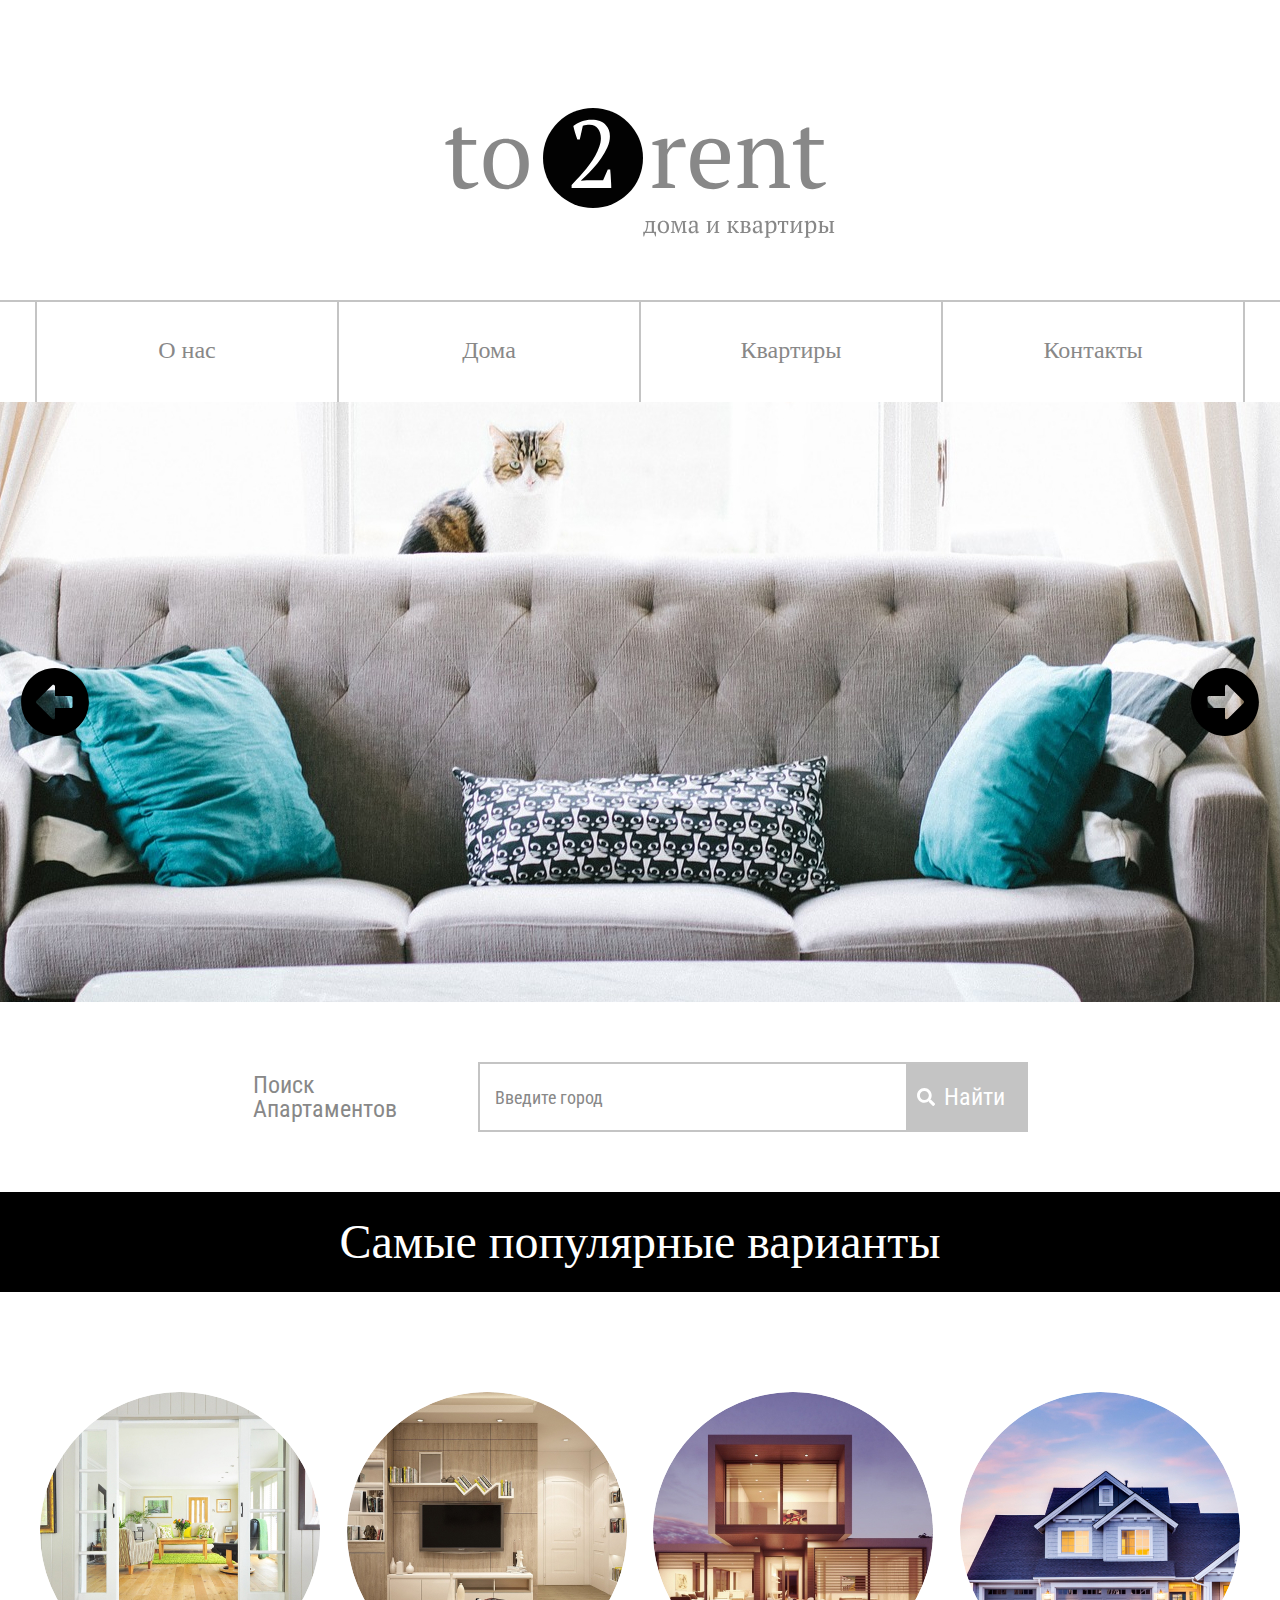
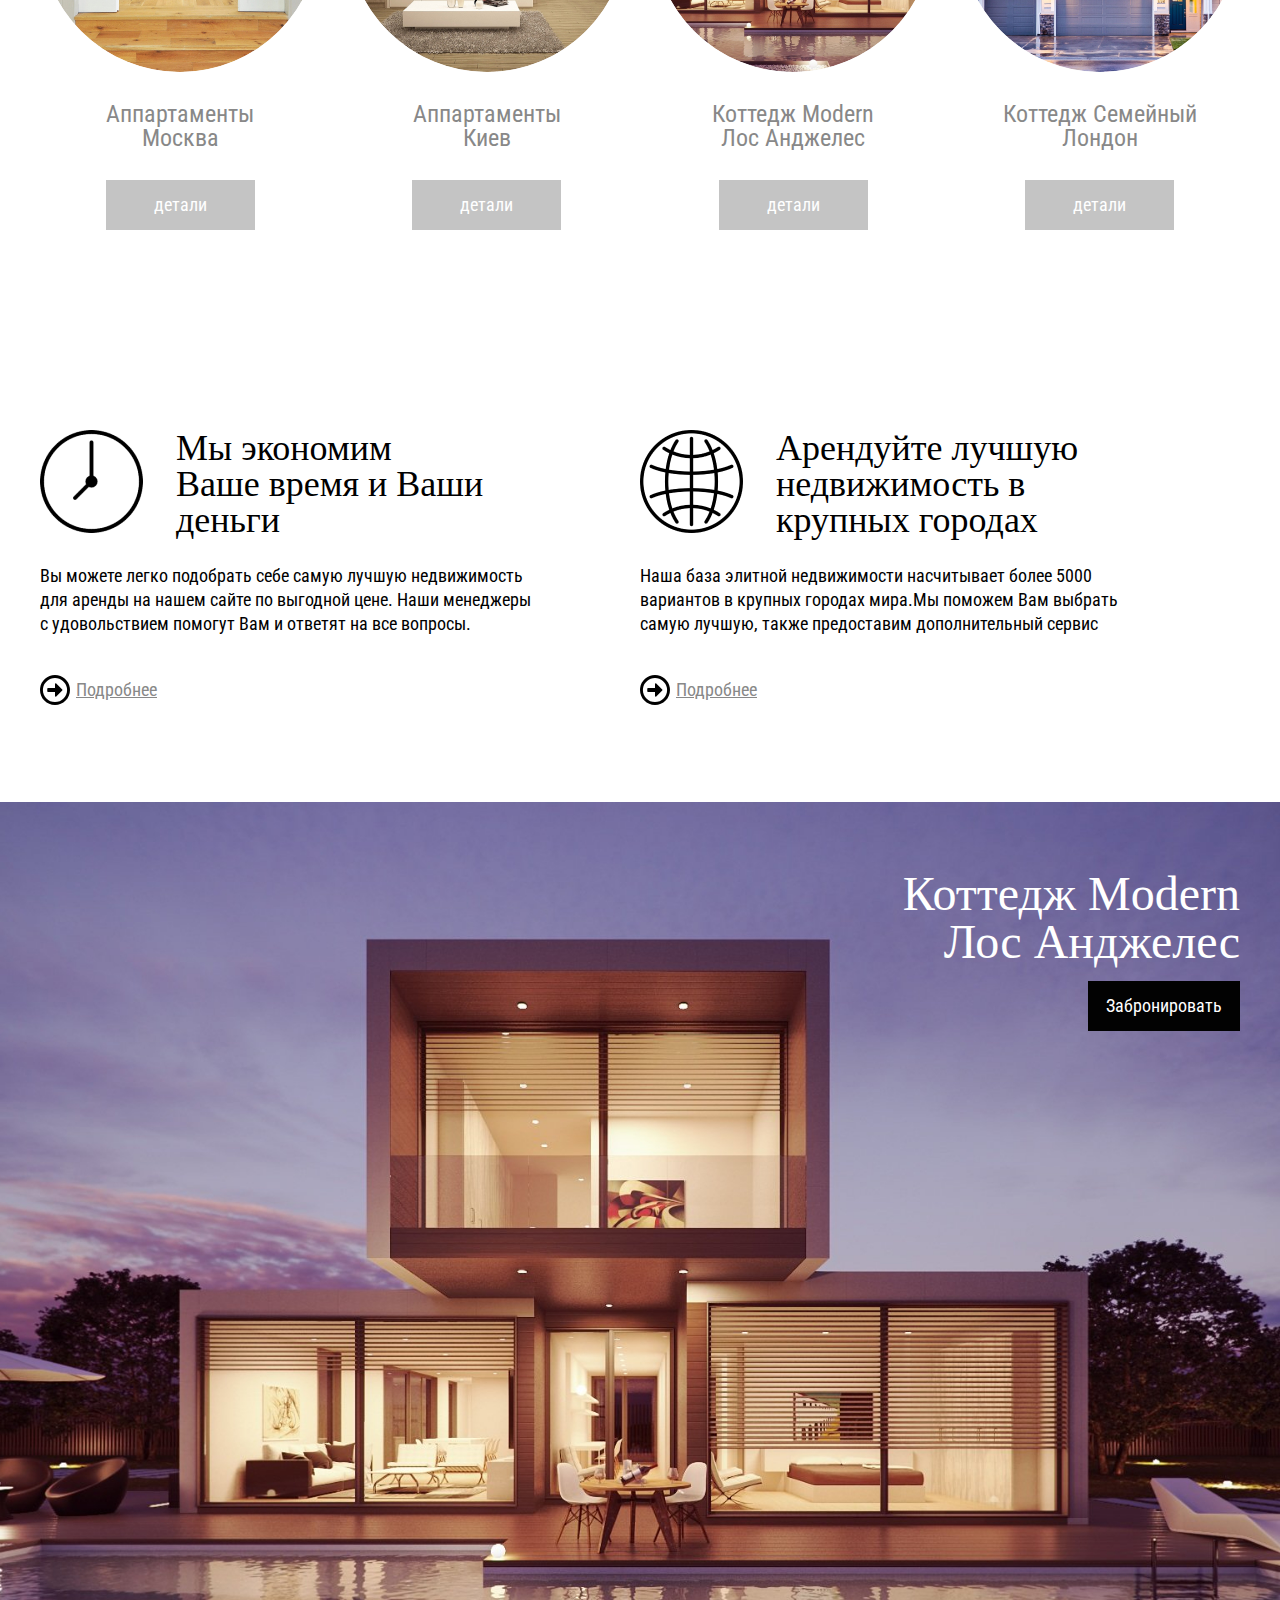
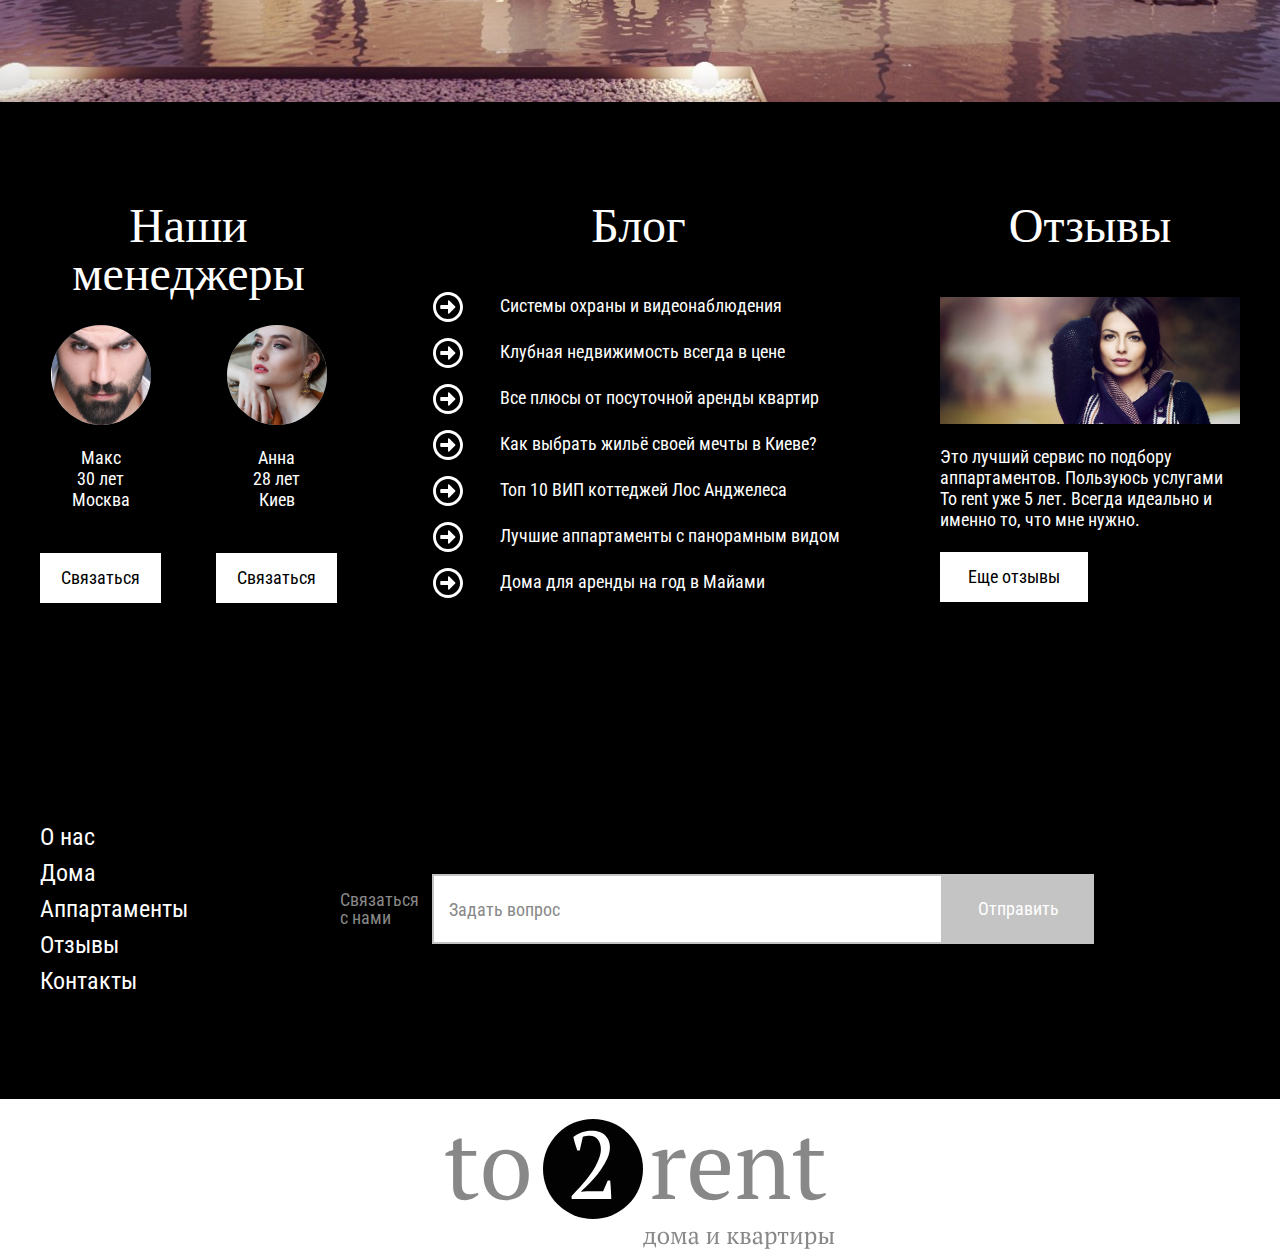
<file: index.html>
<!DOCTYPE html>
<html lang="ru">

<head>
    <meta charset="UTF-8">
    <meta name="viewport" content="width=device-width, initial-scale=1.0"> <!-- initial-scale=1.0, maximum-scale=1.0 ,user-scalable=0-->
    <meta http-equiv="content-type" content="text/html;charset=UTF-8" />
    <title>to2rent</title>
    <link
        href="https://fonts.googleapis.com/css2?family=PT+Serif:ital@1&family=Roboto+Condensed&display=swap&subset=cyrillic"
        rel="stylesheet">
    <link rel="stylesheet" href="./css/slick.css">
    <link rel="stylesheet" href="./css/main.css">
    
</head>

<body>
    <div class="wrapper">
        <header html="header.html"></header>
        <div html="content.html"></div>
        <div html="footer.html"></div>
    </div>

    <script src="./libraries/jquery-3.5.1.min.js"></script>
    <script src="./js/slick.min.js"></script>
    <script src="./js/postmain.js"></script>
    <script src="./js/main.js"></script>
</body>

</html>
</file>
<file: css/main.css>
@charset "UTF-8";
/*Обнуление*/
* {
  padding: 0;
  margin: 0;
  border: 0;
}

*,
*:before,
*:after {
  -webkit-box-sizing: border-box;
  box-sizing: border-box;
}

:focus,
:active {
  outline: none;
}

a:focus,
a:active {
  outline: none;
}

nav,
footer,
header,
aside {
  display: block;
}

html,
body {
  height: 100%;
  width: 100%;
  font-size: 100%;
  line-height: 1;
  font-size: 14px;
  -ms-text-size-adjust: 100%;
  -moz-text-size-adjust: 100%;
  -webkit-text-size-adjust: 100%;
}

input,
button,
textarea {
  font-family: inherit;
}

input::-ms-clear {
  display: none;
}

button {
  cursor: pointer;
}

button::-moz-focus-inner {
  padding: 0;
  border: 0;
}

a,
a:visited {
  text-decoration: none;
}

a:hover {
  text-decoration: none;
}

ul li {
  list-style: none;
}

img {
  vertical-align: top;
}

h1,
h2,
h3,
h4,
h5,
h6 {
  font-size: inherit;
  font-weight: inherit;
}

/*--------------------*/
.body {
  font-family: "Roboto Condensed", sans-serif;
  font-weight: 400;
}

.container {
  max-width: 1230px;
  padding: 0 15px;
  margin: 0 auto;
}

@media (max-width: 1200px) {
  .container {
    max-width: 970px;
  }
}

@media (max-width: 992px) {
  .container {
    max-width: 750px;
  }
}

@media (max-width: 767px) {
  .container {
    max-width: none;
  }
}

.header__logo {
  max-width: 100%;
  padding: 88px 0 60px 0;
}

@media (max-width: 1200px) {
  .header__logo {
    padding: 44px 0 30px 0;
  }
}

@media (max-width: 767px) {
  .header__logo {
    padding: 40px 0 30px;
  }
}

.logo {
  text-align: center;
}

.logo__img {
  max-width: 100%;
  padding: 0 20px;
}

@media (max-width: 767px) {
  .logo__img {
    max-width: 250px;
  }
}

.menu__list {
  display: -webkit-box;
  display: -ms-flexbox;
  display: flex;
  -webkit-box-pack: center;
      -ms-flex-pack: center;
          justify-content: center;
  border-top: 2px solid #c4c4c4;
}

@media (max-width: 767px) {
  .menu__list {
    -webkit-box-orient: vertical;
    -webkit-box-direction: normal;
        -ms-flex-direction: column;
            flex-direction: column;
    -webkit-box-align: center;
        -ms-flex-align: center;
            align-items: center;
  }
}

.menu__list-item {
  text-align: center;
  border-left: 2px solid #c4c4c4;
}

@media (max-width: 992px) {
  .menu__list-item {
    width: 120px;
  }
}

@media (max-width: 767px) {
  .menu__list-item {
    border: none;
    width: 100%;
    border-bottom: 2px solid #c4c4c4;
  }
}

.menu__list-item:last-child {
  border-right: 2px solid #c4c4c4;
}

@media (max-width: 767px) {
  .menu__list-item:last-child {
    border: none;
    border-bottom: 2px solid #c4c4c4;
  }
}

.menu__list-link {
  width: 300px;
  font-size: 24px;
  line-height: 28px;
  color: #888888;
  display: block;
  padding: 34px 10px 38px 10px;
  -webkit-transition: all 0.5s;
  transition: all 0.5s;
}

@media (max-width: 1200px) {
  .menu__list-link {
    width: 170px;
    padding: 17px 5px 19px;
  }
}

@media (max-width: 992px) {
  .menu__list-link {
    padding: 10px 5px 12px;
    font-size: 20px;
    line-height: 24px;
  }
}

@media (max-width: 767px) {
  .menu__list-link {
    -webkit-box-pack: center;
        -ms-flex-pack: center;
            justify-content: center;
    margin: auto;
  }
}

.menu__list-link:hover {
  background: #020202;
  color: white;
}

@media (max-width: 992px) {
  .menu__list-link {
    width: 100%;
  }
}

.slider__item {
  min-height: 600px;
  background-repeat: no-repeat;
  background-size: cover;
  background-position: top center;
}

@media (max-width: 1200px) {
  .slider__item {
    min-height: 400px;
  }
}

@media (max-width: 992px) {
  .slider__item {
    min-height: 300px;
  }
}

@media (max-width: 767px) {
  .slider__item {
    min-height: 200px;
  }
}

.slick-arrow {
  width: 70px;
  height: 70px;
  border: none;
  outline: none;
  background-color: transparent;
  position: absolute;
  top: 50%;
  z-index: 5;
  -webkit-transform: translateY(-50%);
          transform: translateY(-50%);
}

.slick-next {
  right: 20px;
}

.slick-prev {
  left: 20px;
}

.search {
  font-family: Roboto Condensed;
}

.search__inner {
  padding: 60px 70px;
}

@media (max-width: 992px) {
  .search__inner {
    padding: 40px 35px;
  }
}

@media (max-width: 600px) {
  .search__inner {
    padding: 20px;
  }
}

.search__form {
  display: -webkit-box;
  display: -ms-flexbox;
  display: flex;
  -webkit-box-pack: center;
      -ms-flex-pack: center;
          justify-content: center;
  -webkit-box-align: center;
      -ms-flex-align: center;
          align-items: center;
}

@media (max-width: 600px) {
  .search__form {
    -ms-flex-wrap: wrap;
        flex-wrap: wrap;
  }
}

.search__form-label {
  font-size: 24px;
  line-height: 24px;
  color: #888888;
  margin: 0 69px 0 0;
  width: 156px;
}

@media (max-width: 600px) {
  .search__form-label {
    margin: 0 0 10px 0;
    width: 100%;
    font-size: 20px;
  }
}

.search__form-input {
  width: 430px;
  height: 70px;
  font-size: 18px;
  line-height: 24px;
  color: #888888;
  border: 2px solid #c4c4c4;
  padding: 0 15px;
}

@media (max-width: 992px) {
  .search__form-input {
    height: 60px;
  }
}

@media (max-width: 600px) {
  .search__form-input {
    width: 100%;
    height: 50px;
  }
}

.search__form-input::-webkit-input-placeholder {
  font-family: Roboto Condensed;
  font-weight: 400;
  font-size: 18px;
  line-height: 24px;
  color: #888888;
}

.search__form-input:-ms-input-placeholder {
  font-family: Roboto Condensed;
  font-weight: 400;
  font-size: 18px;
  line-height: 24px;
  color: #888888;
}

.search__form-input::-ms-input-placeholder {
  font-family: Roboto Condensed;
  font-weight: 400;
  font-size: 18px;
  line-height: 24px;
  color: #888888;
}

.search__form-input::placeholder {
  font-family: Roboto Condensed;
  font-weight: 400;
  font-size: 18px;
  line-height: 24px;
  color: #888888;
}

.search__form-btn {
  font-size: 24px;
  line-height: 24px;
  background-color: #c4c4c4;
  color: #ffffff;
  padding: 23px 23px 23px 36px;
  position: relative;
}

@media (max-width: 992px) {
  .search__form-btn {
    padding: 18px 23px 18px 36px;
  }
}

@media (max-width: 600px) {
  .search__form-btn {
    width: 100%;
    padding: 10px 23px;
  }
}

.search__form-btn::before {
  content: "";
  background-image: url(/images/content/search.svg);
  background-repeat: no-repeat;
  width: 18px;
  height: 18px;
  position: absolute;
  top: 26px;
  left: 9px;
}

@media (max-width: 992px) {
  .search__form-btn::before {
    top: 22px;
    left: 11px;
  }
}

@media (max-width: 600px) {
  .search__form-btn::before {
    display: none;
  }
}

.popular {
  text-align: center;
}

.popular__title {
  background: #000000;
  font-size: 48px;
  line-height: 64px;
  color: #ffffff;
  font-weight: 400;
  text-align: center;
  padding: 18px 15px;
}

@media (max-width: 776px) {
  .popular__title {
    font-size: 36px;
    line-height: 42px;
  }
}

.popular__inner {
  display: -webkit-box;
  display: -ms-flexbox;
  display: flex;
  -webkit-box-pack: justify;
      -ms-flex-pack: justify;
          justify-content: space-between;
  -ms-flex-wrap: wrap;
      flex-wrap: wrap;
  padding: 100px 0;
}

@media (max-width: 1200px) {
  .popular__inner {
    -ms-flex-pack: distribute;
        justify-content: space-around;
    padding: 50px 0 30px 0;
  }
}

@media (max-width: 992px) {
  .popular__inner {
    padding: 50px 0 0 0;
  }
}

.popular__item {
  width: 280px;
  display: -webkit-box;
  display: -ms-flexbox;
  display: flex;
  -webkit-box-orient: vertical;
  -webkit-box-direction: normal;
      -ms-flex-direction: column;
          flex-direction: column;
  -webkit-box-align: center;
      -ms-flex-align: center;
          align-items: center;
  -webkit-box-pack: justify;
      -ms-flex-pack: justify;
          justify-content: space-between;
}

@media (max-width: 1200px) {
  .popular__item {
    -webkit-box-flex: 0;
        -ms-flex: 0 0 50%;
            flex: 0 0 50%;
    padding-bottom: 30px;
  }
}

@media (max-width: 767px) {
  .popular__item {
    margin: 0 10px;
  }
}

.popular__img {
  width: 280px;
  height: 280px;
  border-radius: 50%;
  -o-object-fit: cover;
     object-fit: cover;
}

@media (max-width: 1200px) {
  .popular__img {
    width: 350px;
    height: 350px;
  }
}

@media (max-width: 992px) {
  .popular__img {
    width: 280px;
    height: 280px;
  }
}

@media (max-width: 767px) {
  .popular__img {
    width: 350px;
    height: 350px;
  }
}

@media (max-width: 500px) {
  .popular__img {
    width: 280px;
    height: 280px;
  }
}

.popular__item-title {
  font-family: Roboto Condensed;
  font-weight: 400;
  font-size: 24px;
  line-height: 24px;
  color: #888888;
  padding: 30px 10px;
}

@media (max-width: 500px) {
  .popular__item-title {
    padding: 20px 10px;
  }
}

.popular__link {
  font-family: Roboto Condensed;
  font-size: 18px;
  line-height: 24px;
  color: #ffffff;
  background: #c4c4c4;
  border: 2px solid #c4c4c4;
  padding: 13px 48px;
  border: none;
}

.reason__inner {
  display: -webkit-box;
  display: -ms-flexbox;
  display: flex;
  -webkit-box-pack: justify;
      -ms-flex-pack: justify;
          justify-content: space-between;
  padding: 100px 0;
}

@media (max-width: 1200px) {
  .reason__inner {
    padding: 30px 0;
    -ms-flex-wrap: wrap;
        flex-wrap: wrap;
  }
}

.reason__item {
  width: 600px;
  padding-right: 100px;
}

@media (max-width: 1200px) {
  .reason__item {
    width: 100%;
    padding: 0 30px 30px 30px;
  }
}

@media (max-width: 992px) {
  .reason__item {
    padding: 0 20px 30px 20px;
  }
}

@media (max-width: 620px) {
  .reason__item {
    padding: 0 0 30px 0;
  }
}

.reason__title {
  font-weight: 400;
  font-size: 36px;
  line-height: 36px;
  color: #000000;
  padding-left: 136px;
  margin-bottom: 26px;
  position: relative;
}

@media (max-width: 1200px) {
  .reason__title {
    padding-left: 70px;
  }
}

@media (max-width: 620px) {
  .reason__title {
    font-size: 24px;
    line-height: 24px;
  }
}

.reason__title::before {
  content: "";
  width: 103px;
  height: 103px;
  position: absolute;
  top: 0;
  left: 0;
}

.reason .reason__title--icon01::before {
  content: "";
  background-image: url(/images/content/icon/icons01.png);
}

@media (max-width: 1200px) {
  .reason .reason__title--icon01::before {
    width: 50px;
    height: 50px;
    background-size: cover;
  }
}

.reason .reason__title--icon02::before {
  content: "";
  background-image: url(/images/content/icon/icons02.png);
}

@media (max-width: 1200px) {
  .reason .reason__title--icon02::before {
    width: 50px;
    height: 50px;
    background-size: cover;
  }
}

.reason__text {
  font-family: Roboto Condensed;
  font-size: 18px;
  line-height: 24px;
  color: #000000;
  margin-bottom: 42px;
}

.reason__link {
  font-family: Roboto Condensed;
  font-size: 18px;
  line-height: 24px;
  -webkit-text-decoration-line: underline;
          text-decoration-line: underline;
  color: #888888;
  padding-left: 36px;
  position: relative;
}

.reason__link::before {
  content: "";
  background-image: url(/images/content/icon/arrow-black.svg);
  width: 30px;
  height: 30px;
  position: absolute;
  top: -4px;
  left: 0;
}

.best {
  min-height: 100vh;
  background-repeat: no-repeat;
  background-size: cover;
  background-position: top center;
  text-align: right;
}

@media (max-width: 1200px) {
  .best {
    min-height: 80vh;
  }
}

@media (max-width: 992px) {
  .best {
    min-height: 600px;
  }
}

@media (max-width: 767px) {
  .best {
    min-height: 400px;
  }
}

.best__title {
  max-width: 492px;
  margin-left: auto;
  font-size: 48px;
  line-height: 48px;
  font-weight: 400;
  color: #ffffff;
  padding: 68px 0 15px 0;
}

@media (max-width: 767px) {
  .best__title {
    font-size: 34px;
    line-height: 34px;
  }
}

.best__link {
  font-family: Roboto Condensed;
  font-size: 18px;
  line-height: 18px;
  color: #ffffff;
  display: inline-block;
  background: #020202;
  padding: 16px 18px;
}

.about {
  background-color: #000000;
  padding: 100px 0;
}

@media (max-width: 1200px) {
  .about {
    padding: 50px 0;
  }
}

@media (max-width: 767px) {
  .about {
    padding: 20px 0;
  }
}

.about__inner {
  display: -webkit-box;
  display: -ms-flexbox;
  display: flex;
  -webkit-box-pack: justify;
      -ms-flex-pack: justify;
          justify-content: space-between;
}

@media (max-width: 1200px) {
  .about__inner {
    -ms-flex-wrap: wrap;
        flex-wrap: wrap;
  }
}

.about__title {
  font-weight: 400;
  font-size: 48px;
  line-height: 48px;
  color: #ffffff;
  text-align: center;
  margin-bottom: 27px;
}

@media (max-width: 767px) {
  .about__title {
    font-size: 34px;
    line-height: 34px;
    margin-bottom: 17px;
  }
}

.managers {
  -webkit-box-flex: 0;
      -ms-flex: 0 0 297px;
          flex: 0 0 297px;
}

@media (max-width: 992px) {
  .managers {
    padding-right: 15px;
  }
}

@media (max-width: 767px) {
  .managers {
    margin: 0 auto;
    padding-right: 0px;
    padding-bottom: 30px;
    max-width: 100%;
  }
}

.managers__items {
  display: -webkit-box;
  display: -ms-flexbox;
  display: flex;
  -webkit-box-pack: justify;
      -ms-flex-pack: justify;
          justify-content: space-between;
  text-align: center;
}

.managers__item {
  -webkit-box-flex: 0;
      -ms-flex: 0 0 120px;
          flex: 0 0 120px;
}

.managers__img01, .managers__img02 {
  width: 100px;
  height: 100px;
  border-radius: 50%;
  -o-object-fit: cover;
     object-fit: cover;
  margin-bottom: 22px;
}

.managers__list {
  font-family: Roboto Condensed;
  font-size: 18px;
  line-height: 21px;
  color: #ffffff;
  list-style: none;
}

.managers__btn {
  font-family: Roboto Condensed;
  font-size: 18px;
  line-height: 18px;
  color: #000000;
  background-color: #ffffff;
  padding: 16px 21px;
  margin-top: 43px;
}

@media (max-width: 767px) {
  .managers__btn {
    margin-top: 23px;
  }
}

.blog {
  -webkit-box-flex: 0;
      -ms-flex: 0 0 411px;
          flex: 0 0 411px;
}

@media (max-width: 992px) {
  .blog {
    padding-left: 15px;
  }
}

@media (max-width: 767px) {
  .blog {
    margin: 0 auto;
    padding-left: 0px;
    max-width: 100%;
  }
}

.blog__title {
  margin-bottom: 47px;
}

@media (max-width: 767px) {
  .blog__title {
    margin-bottom: 17px;
  }
}

.blog__link {
  font-family: Roboto Condensed;
  font-size: 18px;
  line-height: 18px;
  color: #ffffff;
  display: inline-block;
  margin-bottom: 28px;
  padding-left: 67px;
  position: relative;
}

@media (max-width: 992px) {
  .blog__link {
    padding-left: 47px;
  }
}

@media (max-width: 767px) {
  .blog__link {
    margin-bottom: 18px;
    padding-left: 40px;
  }
}

.blog__link::before {
  content: "";
  background-image: url(/images/content/about/arrow-white.svg);
  width: 30px;
  height: 30px;
  position: absolute;
  top: -5px;
  left: 0;
}

.reviews {
  -webkit-box-flex: 0;
      -ms-flex: 0 0 300px;
          flex: 0 0 300px;
}

@media (max-width: 1200px) {
  .reviews {
    margin: 30px auto;
  }
}

@media (max-width: 767px) {
  .reviews {
    max-width: 100%;
    margin-bottom: 0;
    margin-top: 0;
  }
}

.reviews__title {
  margin-bottom: 47px;
}

@media (max-width: 767px) {
  .reviews__title {
    margin-bottom: 17px;
  }
}

.reviews__img {
  width: 300px;
  height: 127px;
}

.reviews__text {
  font-family: Roboto Condensed;
  font-size: 18px;
  line-height: 21px;
  color: #ffffff;
  padding: 22px 0;
}

.reviews__link {
  display: inline-block;
  font-family: Roboto Condensed;
  font-size: 18px;
  line-height: 18px;
  color: #000000;
  padding: 16px 28px;
  background: #ffffff;
}

.footer__top {
  background-color: #000000;
  padding: 100px 0;
}

@media (max-width: 1200px) {
  .footer__top {
    padding: 50px 0;
  }
}

@media (max-width: 992px) {
  .footer__top {
    padding: 30px 0;
  }
}

.footer__top-inner {
  display: -webkit-box;
  display: -ms-flexbox;
  display: flex;
  -webkit-box-align: center;
      -ms-flex-align: center;
          align-items: center;
}

@media (max-width: 767px) {
  .footer__top-inner {
    -webkit-box-orient: vertical;
    -webkit-box-direction: normal;
        -ms-flex-direction: column;
            flex-direction: column;
  }
}

.footer__menu {
  width: 250px;
  margin-right: 50px;
}

@media (max-width: 767px) {
  .footer__menu {
    margin: 0 auto;
    text-align: center;
  }
}

.footer__menu-list {
  list-style: none;
}

.footer__menu-link {
  font-family: Roboto Condensed;
  font-size: 24px;
  line-height: 36px;
  color: #ffffff;
}

@media (max-width: 992px) {
  .footer__menu-link {
    font-size: 18px;
    line-height: 24px;
  }
}

.footer__form {
  display: -webkit-box;
  display: -ms-flexbox;
  display: flex;
  -webkit-box-align: center;
      -ms-flex-align: center;
          align-items: center;
}

@media (max-width: 992px) {
  .footer__form {
    -webkit-box-orient: vertical;
    -webkit-box-direction: normal;
        -ms-flex-direction: column;
            flex-direction: column;
  }
}

.footer__form-label {
  font-family: Roboto Condensed;
  font-size: 18px;
  line-height: 18px;
  color: #888888;
  margin-right: 10px;
  width: 82px;
}

@media (max-width: 992px) {
  .footer__form-label {
    width: 100%;
    text-align: center;
    margin: 0;
    padding: 16px 0;
  }
}

.footer__form-input {
  font-family: Roboto Condensed;
  font-size: 18px;
  line-height: 24px;
  color: #888888;
  padding: 0 15px;
  width: 511px;
  height: 70px;
  background: #ffffff;
  border: 2px solid #c4c4c4;
}

@media (max-width: 992px) {
  .footer__form-input {
    height: 50px;
  }
}

@media (max-width: 767px) {
  .footer__form-input {
    width: 280px;
  }
}

.footer__form-input::-webkit-input-placeholder {
  font-family: Roboto Condensed;
  font-weight: 400;
  font-size: 18px;
  line-height: 24px;
  color: #888888;
}

.footer__form-input:-ms-input-placeholder {
  font-family: Roboto Condensed;
  font-weight: 400;
  font-size: 18px;
  line-height: 24px;
  color: #888888;
}

.footer__form-input::-ms-input-placeholder {
  font-family: Roboto Condensed;
  font-weight: 400;
  font-size: 18px;
  line-height: 24px;
  color: #888888;
}

.footer__form-input::placeholder {
  font-family: Roboto Condensed;
  font-weight: 400;
  font-size: 18px;
  line-height: 24px;
  color: #888888;
}

.footer__form-btn {
  font-family: Roboto Condensed;
  font-size: 18px;
  line-height: 18px;
  color: #ffffff;
  background: #c4c4c4;
  padding: 26px 35px;
}

@media (max-width: 992px) {
  .footer__form-btn {
    padding: 16px 28px;
    width: 100%;
  }
}

@media (max-width: 767px) {
  .footer__form-btn {
    width: 280px;
  }
}

.footer__logo {
  margin-bottom: 23px;
}
</file>
